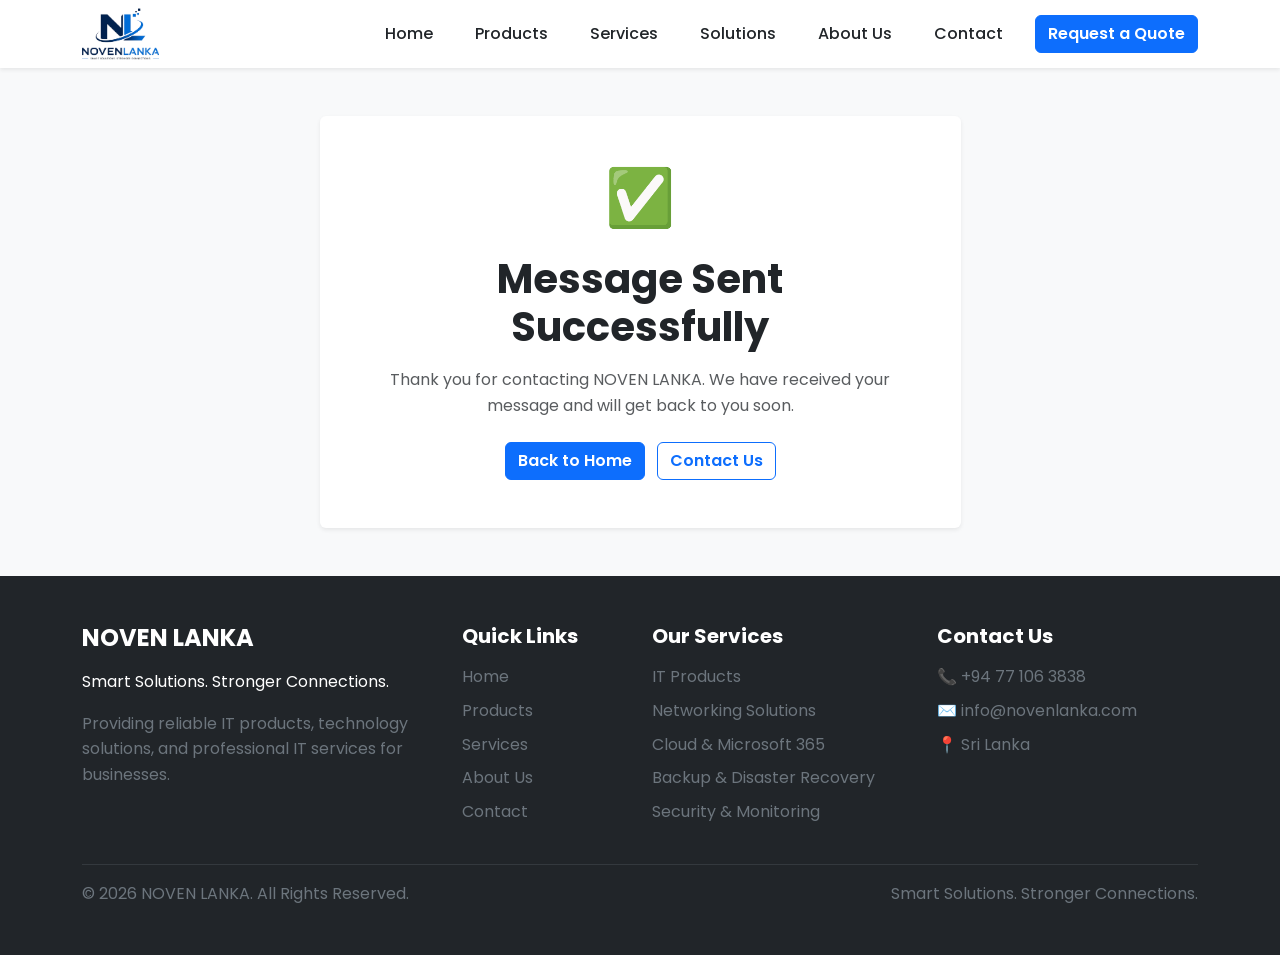
<file: contact-success.html>
<!DOCTYPE html>
<html lang="en">
<head>
    <meta charset="UTF-8">
    <meta name="viewport" content="width=device-width, initial-scale=1.0">

    <title>Message Sent | NOVEN LANKA</title>

    <!-- Bootstrap -->
    <link href="https://cdn.jsdelivr.net/npm/bootstrap@5.3.3/dist/css/bootstrap.min.css" rel="stylesheet">

    <!-- Google Font -->
    <link href="https://fonts.googleapis.com/css2?family=Poppins:wght@400;500;600;700&display=swap" rel="stylesheet">

    <!-- Main CSS -->
    <link rel="stylesheet" href="assets/css/style.css">
</head>

<body>

<!-- =========================================================
     NAVIGATION
     ========================================================= -->

<nav class="navbar navbar-expand-lg bg-white shadow-sm">
    <div class="container">

        <a class="navbar-brand" href="index.html">
            <img src="assets/images/logo/novenlanka-logo.png"
                alt="NOVEN LANKA"
                class="navbar-logo">
        </a>

        <button class="navbar-toggler"
                type="button"
                data-bs-toggle="collapse"
                data-bs-target="#mainNavbar"
                aria-controls="mainNavbar"
                aria-expanded="false"
                aria-label="Toggle navigation">
            <span class="navbar-toggler-icon"></span>
        </button>

        <div class="collapse navbar-collapse" id="mainNavbar">

            <ul class="navbar-nav ms-auto align-items-lg-center">

                <li class="nav-item">
                    <a class="nav-link" href="index.html">Home</a>
                </li>

                <li class="nav-item">
                    <a class="nav-link" href="products.html">Products</a>
                </li>

                <li class="nav-item">
                    <a class="nav-link" href="services.html">Services</a>
                </li>

                <li class="nav-item">
                    <a class="nav-link" href="solutions.html">Solutions</a>
                </li>

                <li class="nav-item">
                    <a class="nav-link" href="about.html">About Us</a>
                </li>

                <li class="nav-item">
                    <a class="nav-link" href="contact.html">Contact</a>
                </li>

                <li class="nav-item ms-lg-3">
                    <a class="btn btn-primary" href="quote.html">
                        Request a Quote
                    </a>
                </li>

            </ul>

        </div>
    </div>
</nav>


<!-- =========================================================
     SUCCESS MESSAGE
     ========================================================= -->

<section class="py-5 bg-light">

    <div class="container">

        <div class="row justify-content-center text-center">

            <div class="col-lg-7">

                <div class="bg-white rounded shadow-sm p-5">

                    <div class="mb-4">
                        <div class="display-4">✅</div>
                    </div>

                    <h1 class="fw-bold mb-3">
                        Message Sent Successfully
                    </h1>

                    <p class="text-muted mb-4">
                        Thank you for contacting NOVEN LANKA.
                        We have received your message and will get back to you soon.
                    </p>

                    <a href="index.html" class="btn btn-primary me-2">
                        Back to Home
                    </a>

                    <a href="contact.html" class="btn btn-outline-primary">
                        Contact Us
                    </a>

                </div>

            </div>

        </div>

    </div>

</section>


<!-- =========================================================
     FOOTER
     ========================================================= -->

<footer class="bg-dark text-white py-5">

    <div class="container">

        <div class="row g-4">

            <div class="col-lg-4">

                <h4 class="fw-bold">
                    NOVEN LANKA
                </h4>

                <p class="mt-3">
                    Smart Solutions. Stronger Connections.
                </p>

                <p class="text-secondary">
                    Providing reliable IT products, technology solutions,
                    and professional IT services for businesses.
                </p>

            </div>


            <div class="col-lg-2">

                <h5 class="fw-bold">
                    Quick Links
                </h5>

                <ul class="list-unstyled mt-3">

                    <li class="mb-2">
                        <a href="index.html" class="text-secondary">
                            Home
                        </a>
                    </li>

                    <li class="mb-2">
                        <a href="products.html" class="text-secondary">
                            Products
                        </a>
                    </li>

                    <li class="mb-2">
                        <a href="services.html" class="text-secondary">
                            Services
                        </a>
                    </li>

                    <li class="mb-2">
                        <a href="about.html" class="text-secondary">
                            About Us
                        </a>
                    </li>

                    <li>
                        <a href="contact.html" class="text-secondary">
                            Contact
                        </a>
                    </li>

                </ul>

            </div>


            <div class="col-lg-3">

                <h5 class="fw-bold">
                    Our Services
                </h5>

                <ul class="list-unstyled mt-3">

                    <li class="mb-2 text-secondary">
                        IT Products
                    </li>

                    <li class="mb-2 text-secondary">
                        Networking Solutions
                    </li>

                    <li class="mb-2 text-secondary">
                        Cloud & Microsoft 365
                    </li>

                    <li class="mb-2 text-secondary">
                        Backup & Disaster Recovery
                    </li>

                    <li class="text-secondary">
                        Security & Monitoring
                    </li>

                </ul>

            </div>


            <div class="col-lg-3">

                <h5 class="fw-bold">
                    Contact Us
                </h5>

                <p class="text-secondary mt-3 mb-2">
                    📞 +94 77 106 3838
                </p>

                <p class="text-secondary mb-2">
                    ✉️ info@novenlanka.com
                </p>

                <p class="text-secondary">
                    📍 Sri Lanka
                </p>

            </div>

        </div>


        <hr class="border-secondary mt-4">

        <div class="d-flex justify-content-between flex-wrap">

            <p class="text-secondary mb-0">
                © 2026 NOVEN LANKA. All Rights Reserved.
            </p>

            <p class="text-secondary mb-0">
                Smart Solutions. Stronger Connections.
            </p>

        </div>

    </div>

</footer>


<!-- Bootstrap JS -->
<script src="https://cdn.jsdelivr.net/npm/bootstrap@5.3.3/dist/js/bootstrap.bundle.min.js"></script>

</body>
</html>
</file>
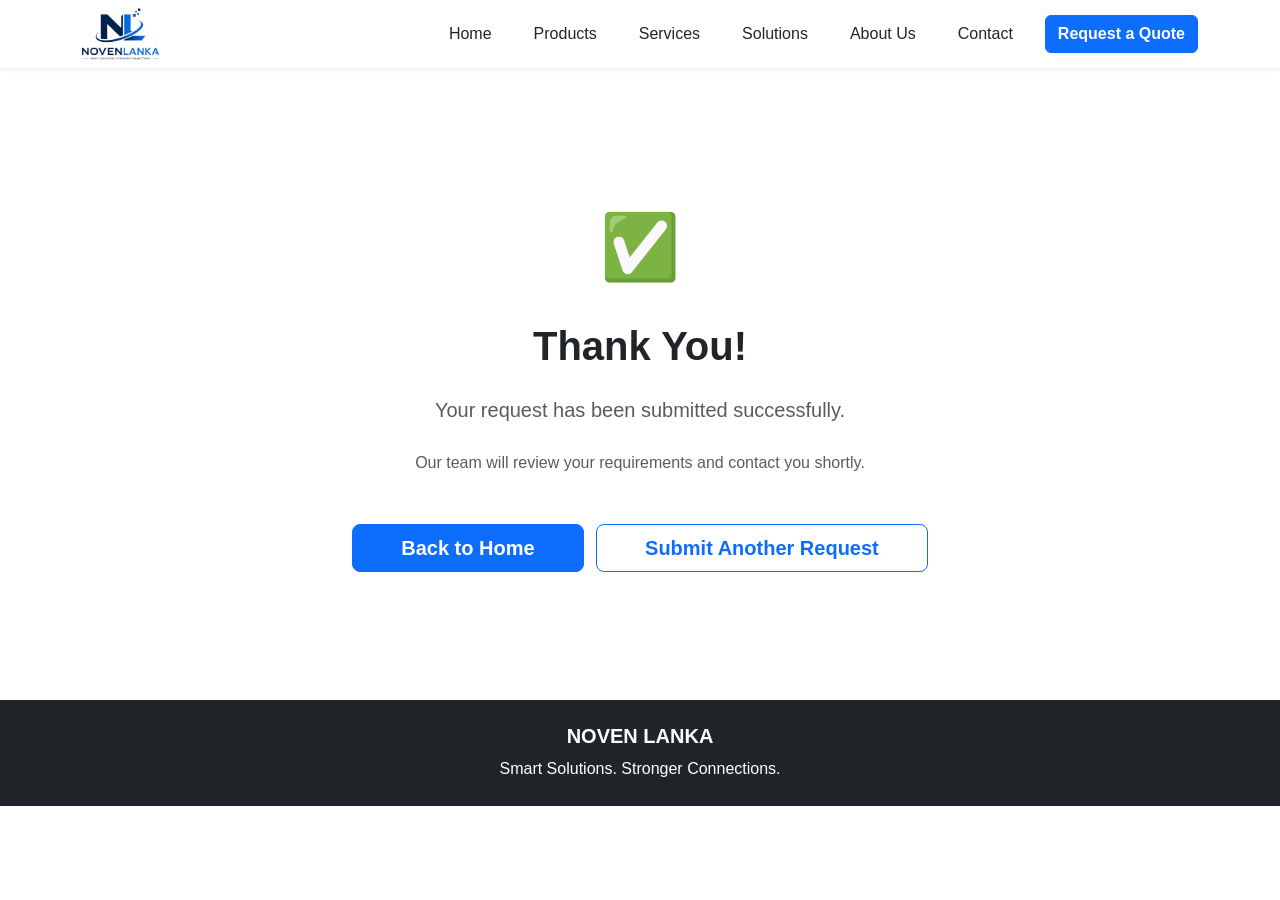
<file: quote-success.html>
<!DOCTYPE html>
<html lang="en">

<head>
    <meta charset="UTF-8">
    <meta name="viewport" content="width=device-width, initial-scale=1.0">

    <title>Request Submitted | NOVEN LANKA</title>

    <link
        href="https://cdn.jsdelivr.net/npm/bootstrap@5.3.3/dist/css/bootstrap.min.css"
        rel="stylesheet"
    >

    <link
        rel="stylesheet"
        href="assets/css/style.css"
    >
</head>

<body>

    <!-- Navigation -->
    <nav class="navbar navbar-expand-lg bg-white shadow-sm">

        <div class="container">

            <a class="navbar-brand" href="index.html">

                <img
                    src="assets/images/logo/novenlanka-logo.png"
                    alt="NOVEN LANKA"
                    class="navbar-logo"
                >

            </a>

            <button
                class="navbar-toggler"
                type="button"
                data-bs-toggle="collapse"
                data-bs-target="#mainNavbar"
            >
                <span class="navbar-toggler-icon"></span>
            </button>

            <div
                class="collapse navbar-collapse"
                id="mainNavbar"
            >

                <ul class="navbar-nav ms-auto align-items-lg-center">

                    <li class="nav-item">
                        <a class="nav-link" href="index.html">
                            Home
                        </a>
                    </li>

                    <li class="nav-item">
                        <a class="nav-link" href="products.html">
                            Products
                        </a>
                    </li>

                    <li class="nav-item">
                        <a class="nav-link" href="services.html">
                            Services
                        </a>
                    </li>

                    <li class="nav-item">
                        <a class="nav-link" href="solutions.html">
                            Solutions
                        </a>
                    </li>

                    <li class="nav-item">
                        <a class="nav-link" href="about.html">
                            About Us
                        </a>
                    </li>

                    <li class="nav-item">
                        <a class="nav-link" href="contact.html">
                            Contact
                        </a>
                    </li>

                    <li class="nav-item ms-lg-3">
                        <a
                            class="btn btn-primary"
                            href="quote.html"
                        >
                            Request a Quote
                        </a>
                    </li>

                </ul>

            </div>

        </div>

    </nav>


    <!-- Success Message -->
    <section class="py-5">

        <div class="container">

            <div
                class="text-center"
                style="max-width: 800px; margin: 80px auto;"
            >

                <div
                    class="mb-4"
                    style="font-size: 64px;"
                >
                    ✅
                </div>

                <h1 class="fw-bold mb-4">
                    Thank You!
                </h1>

                <p
                    class="lead text-muted mb-4"
                >
                    Your request has been submitted successfully.
                </p>

                <p
                    class="text-muted mb-5"
                >
                    Our team will review your requirements and
                    contact you shortly.
                </p>

                <a
                    href="index.html"
                    class="btn btn-primary btn-lg px-5"
                >
                    Back to Home
                </a>

                <a
                    href="quote.html"
                    class="btn btn-outline-primary btn-lg px-5 ms-2"
                >
                    Submit Another Request
                </a>

            </div>

        </div>

    </section>


    <!-- Footer -->
    <footer class="bg-dark text-white py-4">

        <div class="container text-center">

            <h5 class="fw-bold">
                NOVEN LANKA
            </h5>

            <p class="mb-0">
                Smart Solutions. Stronger Connections.
            </p>

        </div>

    </footer>


    <script
        src="https://cdn.jsdelivr.net/npm/bootstrap@5.3.3/dist/js/bootstrap.bundle.min.js"
    ></script>

</body>

</html>
</file>
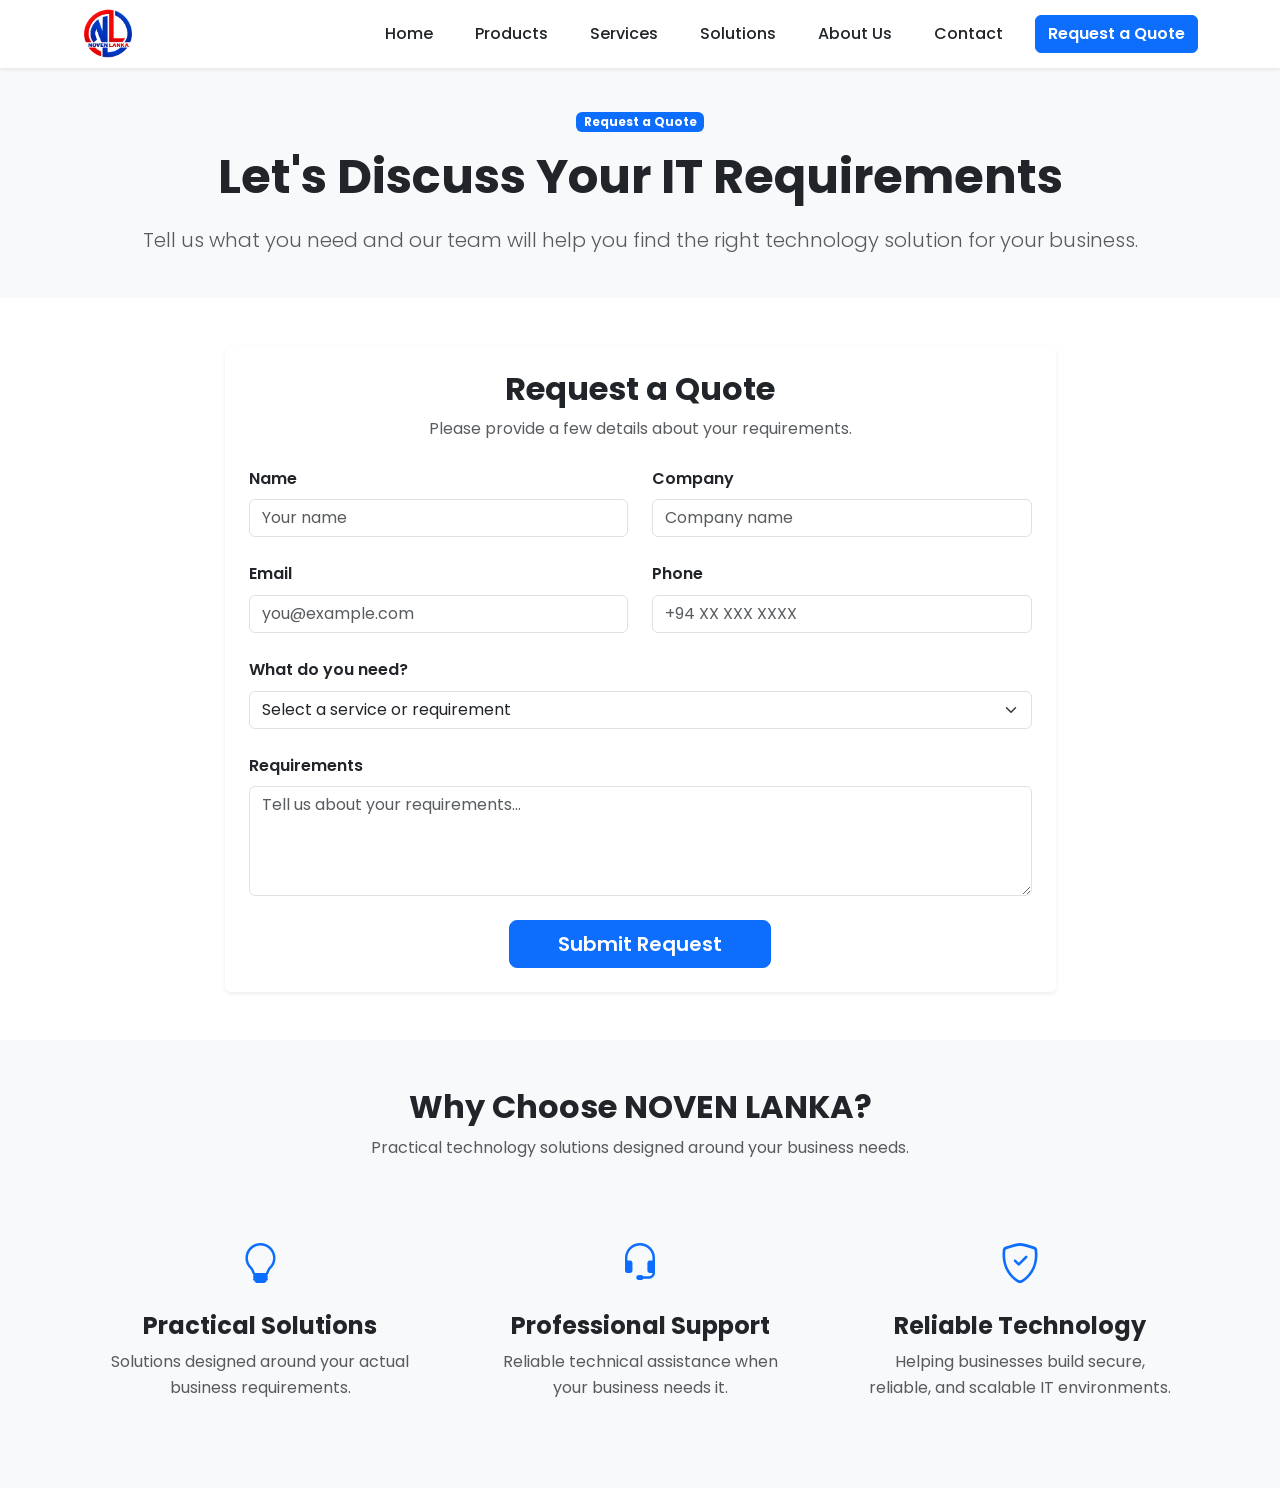
<file: quote.html>
<!DOCTYPE html>
<html lang="en">

<head>

    <meta charset="UTF-8">
    <meta name="viewport" content="width=device-width, initial-scale=1.0">

    <title>Request a Quote | NOVEN LANKA</title>

    <!-- Website Favicon -->
    <link rel="icon"
      type="image/png"
      href="assets/images/logo/favicon.png">
      
    <!-- Bootstrap CSS -->
    <link
        href="https://cdn.jsdelivr.net/npm/bootstrap@5.3.3/dist/css/bootstrap.min.css"
        rel="stylesheet"
    >
    <link
    rel="stylesheet"
    href="https://cdn.jsdelivr.net/npm/bootstrap-icons@1.13.1/font/bootstrap-icons.min.css"
    >

    <!-- Google Font -->
    <link
        href="https://fonts.googleapis.com/css2?family=Poppins:wght@400;500;600;700&display=swap"
        rel="stylesheet"
    >

    <!-- Website CSS -->
    <link rel="stylesheet" href="assets/css/style.css">

</head>


<body>


<!-- =========================================================
     NAVIGATION
     ========================================================= -->

<nav class="navbar navbar-expand-lg bg-white shadow-sm">

    <div class="container">

        <a class="navbar-brand" href="index.html">

        <img
            src="assets/images/logo/novenlanka-logo-main.png"
            alt="NOVEN LANKA"
            class="navbar-logo"
        >

        </a>


        <button
            class="navbar-toggler"
            type="button"
            data-bs-toggle="collapse"
            data-bs-target="#mainNavbar"
        >

            <span class="navbar-toggler-icon"></span>

        </button>


        <div class="collapse navbar-collapse" id="mainNavbar">

            <ul class="navbar-nav ms-auto align-items-lg-center">

                <li class="nav-item">
                    <a class="nav-link" href="index.html">
                        Home
                    </a>
                </li>

                <li class="nav-item">
                    <a class="nav-link" href="products.html">
                        Products
                    </a>
                </li>

                <li class="nav-item">
                    <a class="nav-link" href="services.html">
                        Services
                    </a>
                </li>

                <li class="nav-item">
                    <a class="nav-link" href="solutions.html">
                        Solutions
                    </a>
                </li>

                <li class="nav-item">
                    <a class="nav-link" href="about.html">
                        About Us
                    </a>
                </li>

                <li class="nav-item">
                    <a class="nav-link" href="contact.html">
                        Contact
                    </a>
                </li>

                <li class="nav-item ms-lg-3">

                    <a
                        class="btn btn-primary"
                        href="quote.html"
                    >
                        Request a Quote
                    </a>

                </li>

            </ul>

        </div>

    </div>

</nav>


<!-- =========================================================
     QUOTE HERO SECTION
     ========================================================= -->

<section class="hero quote-hero">

    <div class="container">

        <div class="text-center">

            <span class="badge bg-primary mb-3">
                Request a Quote
            </span>

            <h1 class="fw-bold">
                Let's Discuss Your IT Requirements
            </h1>

            <p class="lead text-muted mt-3">

                Tell us what you need and our team will help you
                find the right technology solution for your business.

            </p>

        </div>

    </div>

</section>


<!-- =========================================================
     QUOTE FORM
     ========================================================= -->

<section class="py-5">

    <div class="container">

        <div class="row justify-content-center">

            <div class="col-lg-9">

                <div class="card shadow-sm border-0">

                    <div class="card-body p-4">

                        <div class="text-center mb-4">

                            <h2 class="fw-bold">
                                Request a Quote
                            </h2>

                            <p class="text-muted">
                                Please provide a few details about your requirements.
                            </p>

                        </div>


                        <form action="https://formsubmit.co/info@novenlanka.com" method="POST">
                            <input type="hidden" name="_subject" value="New Quote Request - NOVEN LANKA">
                            <input type="hidden" name="_captcha" value="true">
                            <input type="hidden" name="_next" value="https://novenlanka.com/quote-success.html">
                           
                            <div class="row g-4">

                                <!-- Name -->
                                <div class="col-md-6">

                                    <label class="form-label fw-semibold">
                                        Name
                                    </label>

                                    <input
                                            type="text"
                                            name="name"
                                            class="form-control"
                                            placeholder="Your name"
                                            required
                                                                            
                                    >

                                </div>


                                <!-- Company -->
                                <div class="col-md-6">

                                    <label class="form-label fw-semibold">
                                        Company
                                    </label>

                                   <input
                                        type="text"
                                        name="company"
                                        class="form-control"
                                        placeholder="Company name"
                                    >
                                    
                                </div>


                                <!-- Email -->
                                <div class="col-md-6">

                                    <label class="form-label fw-semibold">
                                        Email
                                    </label>

                                    <input
                                        type="email"
                                        name="email"
                                        class="form-control"
                                        placeholder="you@example.com"
                                    >

                                </div>


                                <!-- Phone -->
                                <div class="col-md-6">

                                    <label class="form-label fw-semibold">
                                        Phone
                                    </label>

                                    <input
                                        type="tel"
                                        name="phone"
                                        class="form-control"
                                        placeholder="+94 XX XXX XXXX"
                                    >

                                </div>


                                <!-- Requirement -->
                                <div class="col-12">

                                    <label class="form-label fw-semibold">
                                        What do you need?
                                    </label>

                                    <select name="requirement" class="form-select" required>

                                        <option value="" selected disabled>
                                            Select a service or requirement
                                        </option>

                                        <option>
                                            IT Products
                                        </option>

                                        <option>
                                            Infrastructure & Networking
                                        </option>

                                        <option>
                                            Cloud & Microsoft 365
                                        </option>

                                        <option>
                                            Backup & Disaster Recovery
                                        </option>

                                        <option>
                                            Cybersecurity
                                        </option>

                                        <option>
                                            CCTV & Security
                                        </option>

                                        <option>
                                            Managed IT Support
                                        </option>

                                        <option>
                                            Other
                                        </option>

                                    </select>

                                </div>


                                <!-- Message -->
                                <div class="col-12">

                                    <label class="form-label fw-semibold">
                                        Requirements
                                    </label>

                                    <textarea
                                        name="message"
                                        class="form-control"
                                        rows="4"
                                        placeholder="Tell us about your requirements..."
                                        required
                                    ></textarea>
                                </div>


                                <!-- Submit -->
                                <div class="col-12 text-center">

                                    <button
                                        type="submit"
                                        class="btn btn-primary btn-lg px-5"
                                    >
                                        Submit Request
                                    </button>

                                </div>

                            </div>

                        </form>

                    </div>

                </div>

            </div>

        </div>

    </div>

</section>


<!-- =========================================================
     WHY CHOOSE NOVEN LANKA
     ========================================================= -->

<section class="py-5 bg-light">

    <div class="container">

        <div class="text-center mb-5">

            <h2 class="fw-bold">
                Why Choose NOVEN LANKA?
            </h2>

            <p class="text-muted">
                Practical technology solutions designed around your business needs.
            </p>

        </div>


        <div class="row g-4 text-center">


            <div class="col-md-4">

                <div class="p-4">

                    <div class="fs-1 mb-3 text-primary">
                    <i class="bi bi-lightbulb"></i>
                    </div>

                    <h4 class="fw-bold">
                        Practical Solutions
                    </h4>

                    <p class="text-muted">
                        Solutions designed around your actual
                        business requirements.
                    </p>

                </div>

            </div>


            <div class="col-md-4">

                <div class="p-4">

                <div class="fs-1 mb-3 text-primary">
                    <i class="bi bi-headset"></i>
                </div>

                    <h4 class="fw-bold">
                        Professional Support
                    </h4>

                    <p class="text-muted">
                        Reliable technical assistance when
                        your business needs it.
                    </p>

                </div>

            </div>


            <div class="col-md-4">

                <div class="p-4">

                <div class="fs-1 mb-3 text-primary">
                    <i class="bi bi-shield-check"></i>
                </div>

                    <h4 class="fw-bold">
                        Reliable Technology
                    </h4>

                    <p class="text-muted">
                        Helping businesses build secure,
                        reliable, and scalable IT environments.
                    </p>

                </div>

            </div>


        </div>

    </div>

</section>
</file>
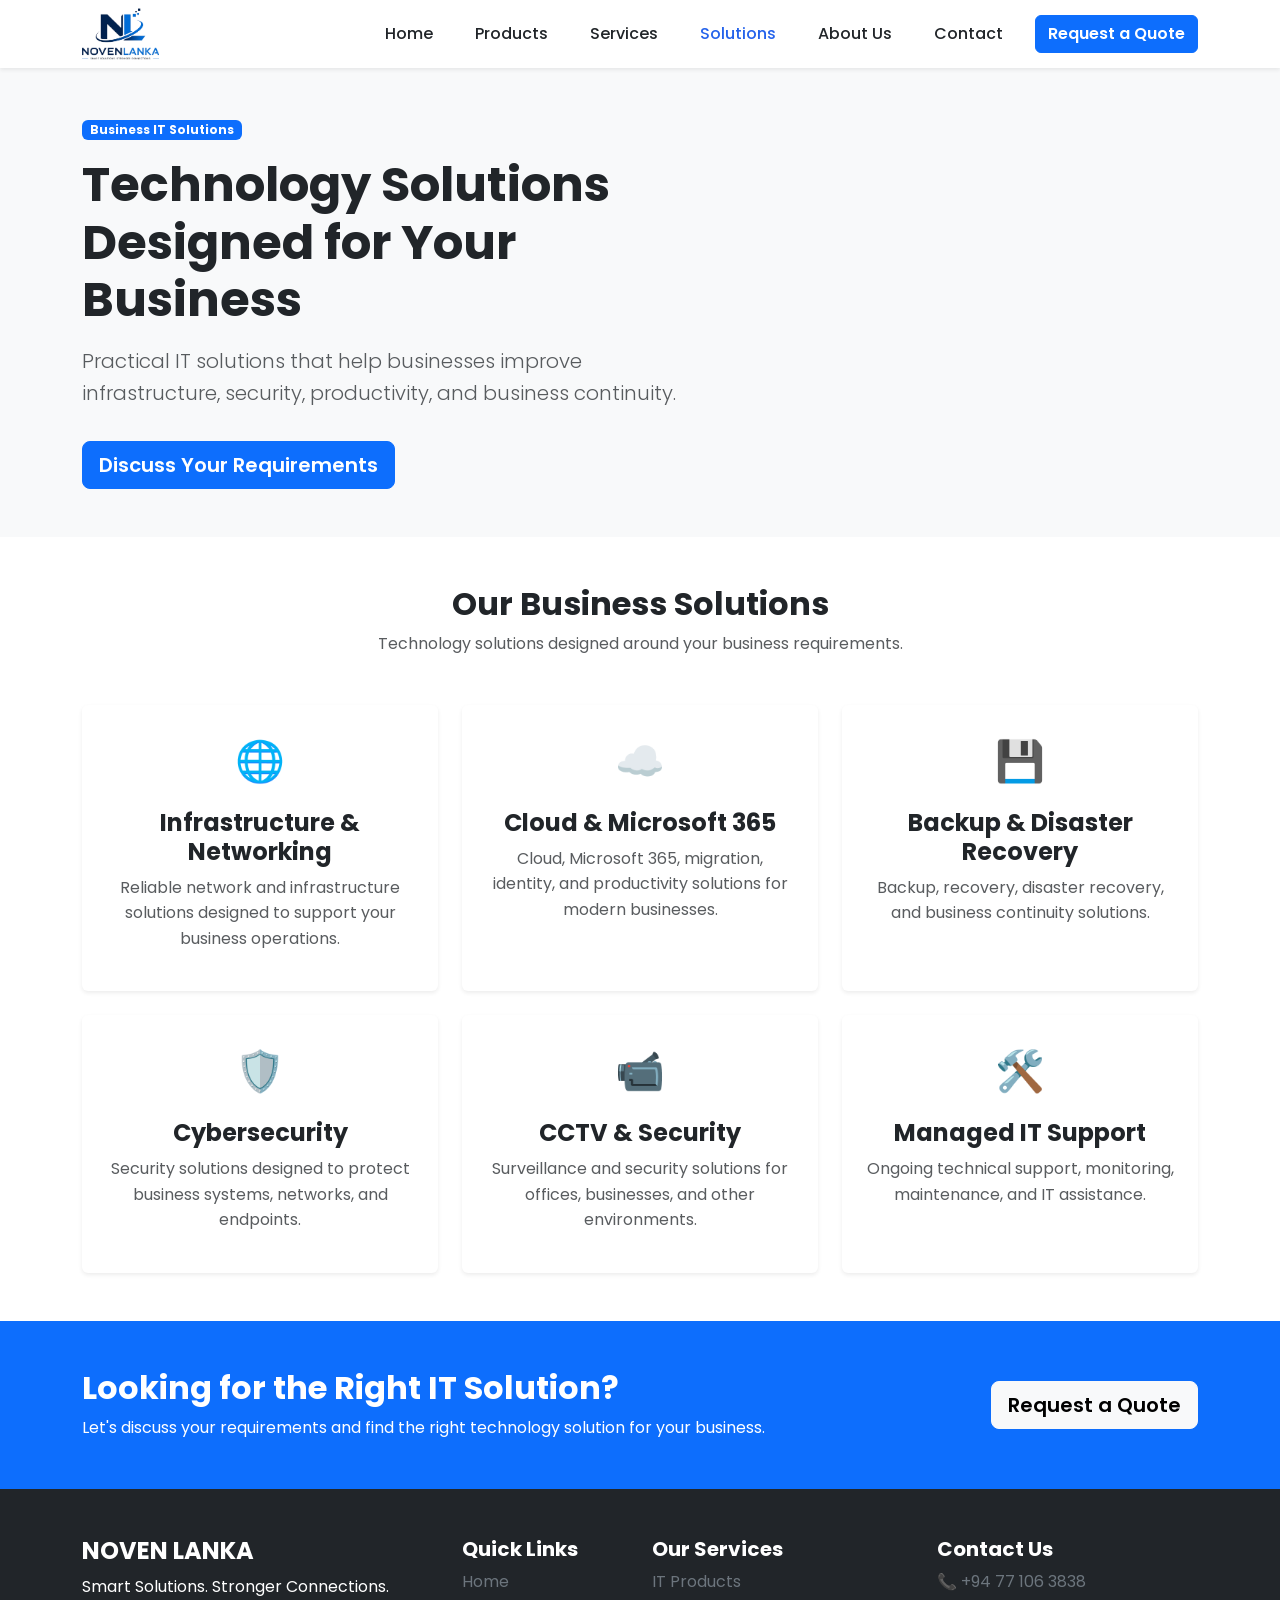
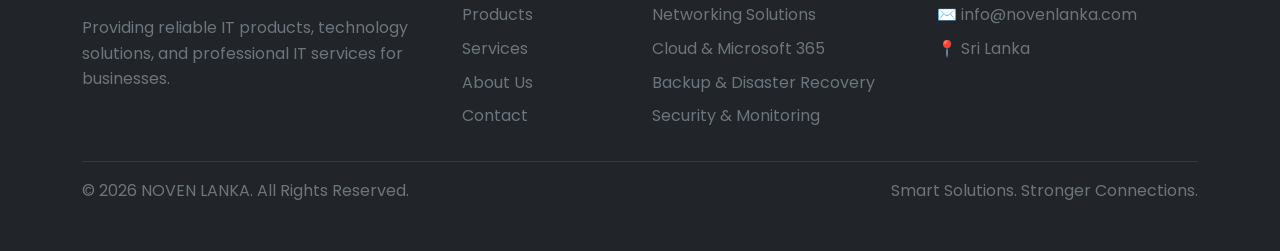
<file: solutions.html>
<!DOCTYPE html>
<html lang="en">

<head>
    <meta charset="UTF-8">
    <meta name="viewport" content="width=device-width, initial-scale=1.0">

    <title>NOVEN LANKA | IT Solutions</title>

    <!-- Bootstrap CSS -->
    <link href="https://cdn.jsdelivr.net/npm/bootstrap@5.3.3/dist/css/bootstrap.min.css" rel="stylesheet">

    <!-- Google Font -->
    <link href="https://fonts.googleapis.com/css2?family=Poppins:wght@400;500;600;700&display=swap" rel="stylesheet">

    <!-- Website CSS -->
    <link rel="stylesheet" href="assets/css/style.css">
</head>

<body>

    <!-- =========================================================
         NAVIGATION
         ========================================================= -->

    <nav class="navbar navbar-expand-lg bg-white shadow-sm sticky-top">

        <div class="container">

            <a class="navbar-brand d-flex align-items-center" href="index.html">
                <img src="assets/images/logo/novenlanka-logo.png"
                     alt="NOVEN LANKA"
                     class="navbar-logo">
            </a>

            <button class="navbar-toggler"
                    type="button"
                    data-bs-toggle="collapse"
                    data-bs-target="#mainNavigation"
                    aria-controls="mainNavigation"
                    aria-expanded="false"
                    aria-label="Toggle navigation">
                <span class="navbar-toggler-icon"></span>
            </button>

            <div class="collapse navbar-collapse" id="mainNavigation">

                <ul class="navbar-nav ms-auto align-items-lg-center">

                    <li class="nav-item">
                        <a class="nav-link" href="index.html">Home</a>
                    </li>

                    <li class="nav-item">
                        <a class="nav-link" href="products.html">Products</a>
                    </li>

                    <li class="nav-item">
                        <a class="nav-link" href="services.html">Services</a>
                    </li>

                    <li class="nav-item">
                        <a class="nav-link active" href="solutions.html">Solutions</a>
                    </li>

                    <li class="nav-item">
                        <a class="nav-link" href="about.html">About Us</a>
                    </li>

                    <li class="nav-item">
                        <a class="nav-link" href="contact.html">Contact</a>
                    </li>

                    <li class="nav-item ms-lg-3">
                        <a class="btn btn-primary" href="quote.html">
                            Request a Quote
                        </a>
                    </li>

                </ul>

            </div>

        </div>

    </nav>


    <!-- =========================================================
         SOLUTIONS HERO SECTION
         ========================================================= -->

    <section class="py-5 bg-light">

        <div class="container">

            <div class="row align-items-center">

                <div class="col-lg-7">

                    <span class="badge bg-primary mb-3">
                        Business IT Solutions
                    </span>

                    <h1 class="fw-bold display-5">
                        Technology Solutions Designed for Your Business
                    </h1>

                    <p class="lead text-muted mt-3">
                        Practical IT solutions that help businesses improve
                        infrastructure, security, productivity, and business continuity.
                    </p>

                    <a href="contact.html" class="btn btn-primary btn-lg mt-3">
                        Discuss Your Requirements
                    </a>

                </div>

            </div>

        </div>

    </section>


    <!-- =========================================================
         SOLUTIONS SECTION
         ========================================================= -->

    <section class="py-5">

        <div class="container">

            <div class="text-center mb-5">

                <h2 class="fw-bold">
                    Our Business Solutions
                </h2>

                <p class="text-muted">
                    Technology solutions designed around your business requirements.
                </p>

            </div>


            <div class="row g-4">

                <!-- Solution 1 -->
                <div class="col-md-6 col-lg-4">

                    <div class="card h-100 shadow-sm border-0">

                        <div class="card-body p-4 text-center">

                            <div class="fs-1 mb-3">
                                🌐
                            </div>

                            <h4 class="fw-bold">
                                Infrastructure & Networking
                            </h4>

                            <p class="text-muted">
                                Reliable network and infrastructure solutions
                                designed to support your business operations.
                            </p>

                        </div>

                    </div>

                </div>


                <!-- Solution 2 -->
                <div class="col-md-6 col-lg-4">

                    <div class="card h-100 shadow-sm border-0">

                        <div class="card-body p-4 text-center">

                            <div class="fs-1 mb-3">
                                ☁️
                            </div>

                            <h4 class="fw-bold">
                                Cloud & Microsoft 365
                            </h4>

                            <p class="text-muted">
                                Cloud, Microsoft 365, migration, identity,
                                and productivity solutions for modern businesses.
                            </p>

                        </div>

                    </div>

                </div>


                <!-- Solution 3 -->
                <div class="col-md-6 col-lg-4">

                    <div class="card h-100 shadow-sm border-0">

                        <div class="card-body p-4 text-center">

                            <div class="fs-1 mb-3">
                                💾
                            </div>

                            <h4 class="fw-bold">
                                Backup & Disaster Recovery
                            </h4>

                            <p class="text-muted">
                                Backup, recovery, disaster recovery,
                                and business continuity solutions.
                            </p>

                        </div>

                    </div>

                </div>


                <!-- Solution 4 -->
                <div class="col-md-6 col-lg-4">

                    <div class="card h-100 shadow-sm border-0">

                        <div class="card-body p-4 text-center">

                            <div class="fs-1 mb-3">
                                🛡️
                            </div>

                            <h4 class="fw-bold">
                                Cybersecurity
                            </h4>

                            <p class="text-muted">
                                Security solutions designed to protect
                                business systems, networks, and endpoints.
                            </p>

                        </div>

                    </div>

                </div>


                <!-- Solution 5 -->
                <div class="col-md-6 col-lg-4">

                    <div class="card h-100 shadow-sm border-0">

                        <div class="card-body p-4 text-center">

                            <div class="fs-1 mb-3">
                                📹
                            </div>

                            <h4 class="fw-bold">
                                CCTV & Security
                            </h4>

                            <p class="text-muted">
                                Surveillance and security solutions
                                for offices, businesses, and other environments.
                            </p>

                        </div>

                    </div>

                </div>


                <!-- Solution 6 -->
                <div class="col-md-6 col-lg-4">

                    <div class="card h-100 shadow-sm border-0">

                        <div class="card-body p-4 text-center">

                            <div class="fs-1 mb-3">
                                🛠️
                            </div>

                            <h4 class="fw-bold">
                                Managed IT Support
                            </h4>

                            <p class="text-muted">
                                Ongoing technical support, monitoring,
                                maintenance, and IT assistance.
                            </p>

                        </div>

                    </div>

                </div>

            </div>

        </div>

    </section>


    <!-- =========================================================
         CALL TO ACTION
         ========================================================= -->

    <section class="py-5 bg-primary text-white">

        <div class="container">

            <div class="row align-items-center">

                <div class="col-lg-8">

                    <h2 class="fw-bold">
                        Looking for the Right IT Solution?
                    </h2>

                    <p class="mb-0">
                        Let's discuss your requirements and find the right
                        technology solution for your business.
                    </p>

                </div>

                <div class="col-lg-4 text-lg-end mt-3 mt-lg-0">

                    <a href="quote.html" class="btn btn-light btn-lg">
                        Request a Quote
                    </a>

                </div>

            </div>

        </div>

    </section>


    <!-- =========================================================
         FOOTER
         ========================================================= -->

    <footer class="bg-dark text-white py-5">

        <div class="container">

            <div class="row g-4">

                <div class="col-lg-4">

                    <h4 class="fw-bold">
                        NOVEN LANKA
                    </h4>

                    <p>
                        Smart Solutions. Stronger Connections.
                    </p>

                    <p class="text-secondary">
                        Providing reliable IT products, technology solutions,
                        and professional IT services for businesses.
                    </p>

                </div>


                <div class="col-lg-2">

                    <h5 class="fw-bold">
                        Quick Links
                    </h5>

                    <ul class="list-unstyled">

                        <li class="mb-2">
                            <a href="index.html" class="text-secondary">
                                Home
                            </a>
                        </li>

                        <li class="mb-2">
                            <a href="products.html" class="text-secondary">
                                Products
                            </a>
                        </li>

                        <li class="mb-2">
                            <a href="services.html" class="text-secondary">
                                Services
                            </a>
                        </li>

                        <li class="mb-2">
                            <a href="about.html" class="text-secondary">
                                About Us
                            </a>
                        </li>

                        <li>
                            <a href="contact.html" class="text-secondary">
                                Contact
                            </a>
                        </li>

                    </ul>

                </div>


                <div class="col-lg-3">

                    <h5 class="fw-bold">
                        Our Services
                    </h5>

                    <ul class="list-unstyled text-secondary">

                        <li class="mb-2">
                            IT Products
                        </li>

                        <li class="mb-2">
                            Networking Solutions
                        </li>

                        <li class="mb-2">
                            Cloud & Microsoft 365
                        </li>

                        <li class="mb-2">
                            Backup & Disaster Recovery
                        </li>

                        <li>
                            Security & Monitoring
                        </li>

                    </ul>

                </div>


                <div class="col-lg-3">

                    <h5 class="fw-bold">
                        Contact Us
                    </h5>

                    <p class="text-secondary mb-2">
                        📞 +94 77 106 3838
                    </p>

                    <p class="text-secondary mb-2">
                        ✉️ info@novenlanka.com
                    </p>

                    <p class="text-secondary">
                        📍 Sri Lanka
                    </p>

                </div>

            </div>


            <hr class="border-secondary">

            <div class="d-flex justify-content-between">

                <span class="text-secondary">
                    © 2026 NOVEN LANKA. All Rights Reserved.
                </span>

                <span class="text-secondary">
                    Smart Solutions. Stronger Connections.
                </span>

            </div>

        </div>

    </footer>


    <!-- Bootstrap JS -->
    <script src="https://cdn.jsdelivr.net/npm/bootstrap@5.3.3/dist/js/bootstrap.bundle.min.js"></script>

</body>

</html>
</file>
<file: assets/css/style.css>
/* =========================================================
   NOVEN LANKA WEBSITE
   Version: 1.1
   Purpose: Main Website Styles
   ========================================================= */


/* =========================================================
   1. GLOBAL RESET
   ========================================================= */

* {
    margin: 0;
    padding: 0;
    box-sizing: border-box;
}


/* =========================================================
   2. GLOBAL STYLES
   ========================================================= */

body {
    font-family: 'Poppins', sans-serif;
    color: #212529;
    background: #ffffff;
    line-height: 1.6;
}

a {
    text-decoration: none;
}

img {
    max-width: 100%;
    height: auto;
}


/* =========================================================
   3. NAVIGATION
   ========================================================= */

.navbar {
    min-height: 68px;
    padding: 4px 0;
    background: #ffffff;
    box-shadow: 0 2px 10px rgba(0, 0, 0, 0.06);
}

.navbar-brand {
    height: 60px;
    padding: 0;
    display: flex;
    align-items: center;
}

.navbar .navbar-brand img,
.navbar-logo {
    width: auto;
    height: 52px;
    max-width: 180px;
    max-height: 52px;
    object-fit: contain;
    display: block;
}

.navbar .nav-link {
    font-weight: 500;
    color: #212529;
    margin-left: 10px;
    padding: 0.6rem 1rem !important;
    transition: color 0.2s ease;
}

.navbar .nav-link:hover,
.navbar .nav-link.active {
    color: #2563eb !important;
}


/* =========================================================
   4. HERO SECTION
   ========================================================= */

.hero {
    padding: 55px 0;
    background: #f8f9fa;
}

.hero h1 {
    color: #212529;
    font-weight: 700;
    line-height: 1.2;
    font-size: 3rem;
}

.hero p {
    color: #6c757d;
    line-height: 1.8;
}


/* =========================================================
   5. SERVICE / CONTENT CARDS
   ========================================================= */

.card {
    border: none;
    transition: transform 0.3s ease, box-shadow 0.3s ease;
}

.card:hover {
    transform: translateY(-8px);
    box-shadow: 0 10px 25px rgba(0, 0, 0, 0.10);
}


/* =========================================================
   6. FEATURED PRODUCT IMAGES
   ========================================================= */

.card img {
    height: 220px;
    object-fit: cover;
}


/* =========================================================
   7. SECTION HEADINGS
   ========================================================= */

section h2 {
    font-weight: 700;
}


/* =========================================================
   8. BUTTONS
   ========================================================= */

.btn {
    font-weight: 600;
}


/* =========================================================
   9. CONTACT PAGE
   ========================================================= */

/* Contact Hero */

.contact-hero {
    padding-top: 1.25rem !important;
    padding-bottom: 1.25rem !important;
}

.contact-hero h1 {
    font-size: 2.4rem;
    margin-bottom: 0.5rem !important;
    line-height: 1.2;
}

.contact-hero p {
    margin-bottom: 0 !important;
    line-height: 1.5;
}


/* Contact Main Section */

.contact-main {
    padding-top: 1.5rem !important;
    padding-bottom: 1.5rem !important;
}

.contact-main .row {
    --bs-gutter-x: 2rem;
    --bs-gutter-y: 1.5rem;
}


/* Contact Form Card */

.contact-main .card-body {
    padding: 1.5rem !important;
}


/* Contact Form Spacing */

.contact-main form .mb-3 {
    margin-bottom: 0.75rem !important;
}

.contact-main form .mb-4 {
    margin-bottom: 1rem !important;
}


/* =========================================================
   10. MOBILE NAVIGATION
   ========================================================= */

@media (max-width: 991.98px) {

    .navbar {
        min-height: 64px;
        padding: 4px 0;
    }

    .navbar-brand {
        height: 56px;
    }

    .navbar .navbar-brand img,
    .navbar-logo {
        height: 50px !important;
        max-height: 50px !important;
    }

    .navbar .nav-link {
        margin-left: 0;
        padding: 10px 0 !important;
    }

    .navbar-expand-lg .navbar-collapse.show {
        display: block !important;
    }

    .hero {
        padding: 60px 0;
    }
}


/* =========================================================
   11. MOBILE CONTACT PAGE
   ========================================================= */

@media (max-width: 767px) {

    .hero {
        padding: 50px 0;
        text-align: center;
    }

    .hero h1 {
        font-size: 2.2rem;
    }

    .hero p {
        font-size: 1rem;
    }

    .contact-hero {
        padding-top: 1.25rem !important;
        padding-bottom: 1.25rem !important;
    }

    .contact-hero h1 {
        font-size: 2rem;
    }

    .contact-main {
        padding-top: 1.5rem !important;
        padding-bottom: 1.5rem !important;
    }

    .contact-main .card-body {
        padding: 1.25rem !important;
    }
}

/* =====================================================
   CONTACT FORM - COMPACT FIELDS
   ===================================================== */

.contact-main .form-label {
    margin-bottom: 0.35rem !important;
}

.contact-main .form-control {
    padding: 0.55rem 0.75rem !important;
}

.contact-main textarea.form-control {
    min-height: 90px;
}
/* =====================================================
   CONTACT WHY SECTION - COMPACT
   ===================================================== */

.contact-why {
    padding-top: 2.5rem;
    padding-bottom: 2.5rem;
}

.contact-why .mb-5 {
    margin-bottom: 2rem !important;
}

.contact-why .row {
    --bs-gutter-y: 1.5rem;
}

.contact-why .fs-1 {
    margin-bottom: 0.75rem !important;
}

.contact-why h5 {
    margin-bottom: 0.5rem;
}

.contact-why p {
    margin-bottom: 0;
}
/* =====================================================
   CONTACT PAGE - COMPACT FOOTER
   ===================================================== */

.contact-why + footer {
    padding-top: 2.5rem !important;
    padding-bottom: 2.5rem !important;
}

.contact-why + footer .row {
    --bs-gutter-y: 1.5rem;
}

.contact-why + footer hr {
    margin-top: 1.5rem !important;
    margin-bottom: 1.5rem !important;
}
/* =====================================================
   CONTACT PAGE - CONTACT INFO SPACING
   ===================================================== */

.contact-main > .container > .row > .col-lg-5 .mb-4 {
    margin-bottom: 1rem !important;
}

.contact-main > .container > .row > .col-lg-5 > p {
    margin-bottom: 1.25rem !important;
}
/* =====================================================
   QUOTE PAGE - COMPACT HERO
   ===================================================== */

.quote-hero {
    padding-top: 2.5rem !important;
    padding-bottom: 2.5rem !important;
}

.quote-hero h1 {
    margin-bottom: 0 !important;
}

.quote-hero p {
    margin-bottom: 0 !important;
}
</file>
